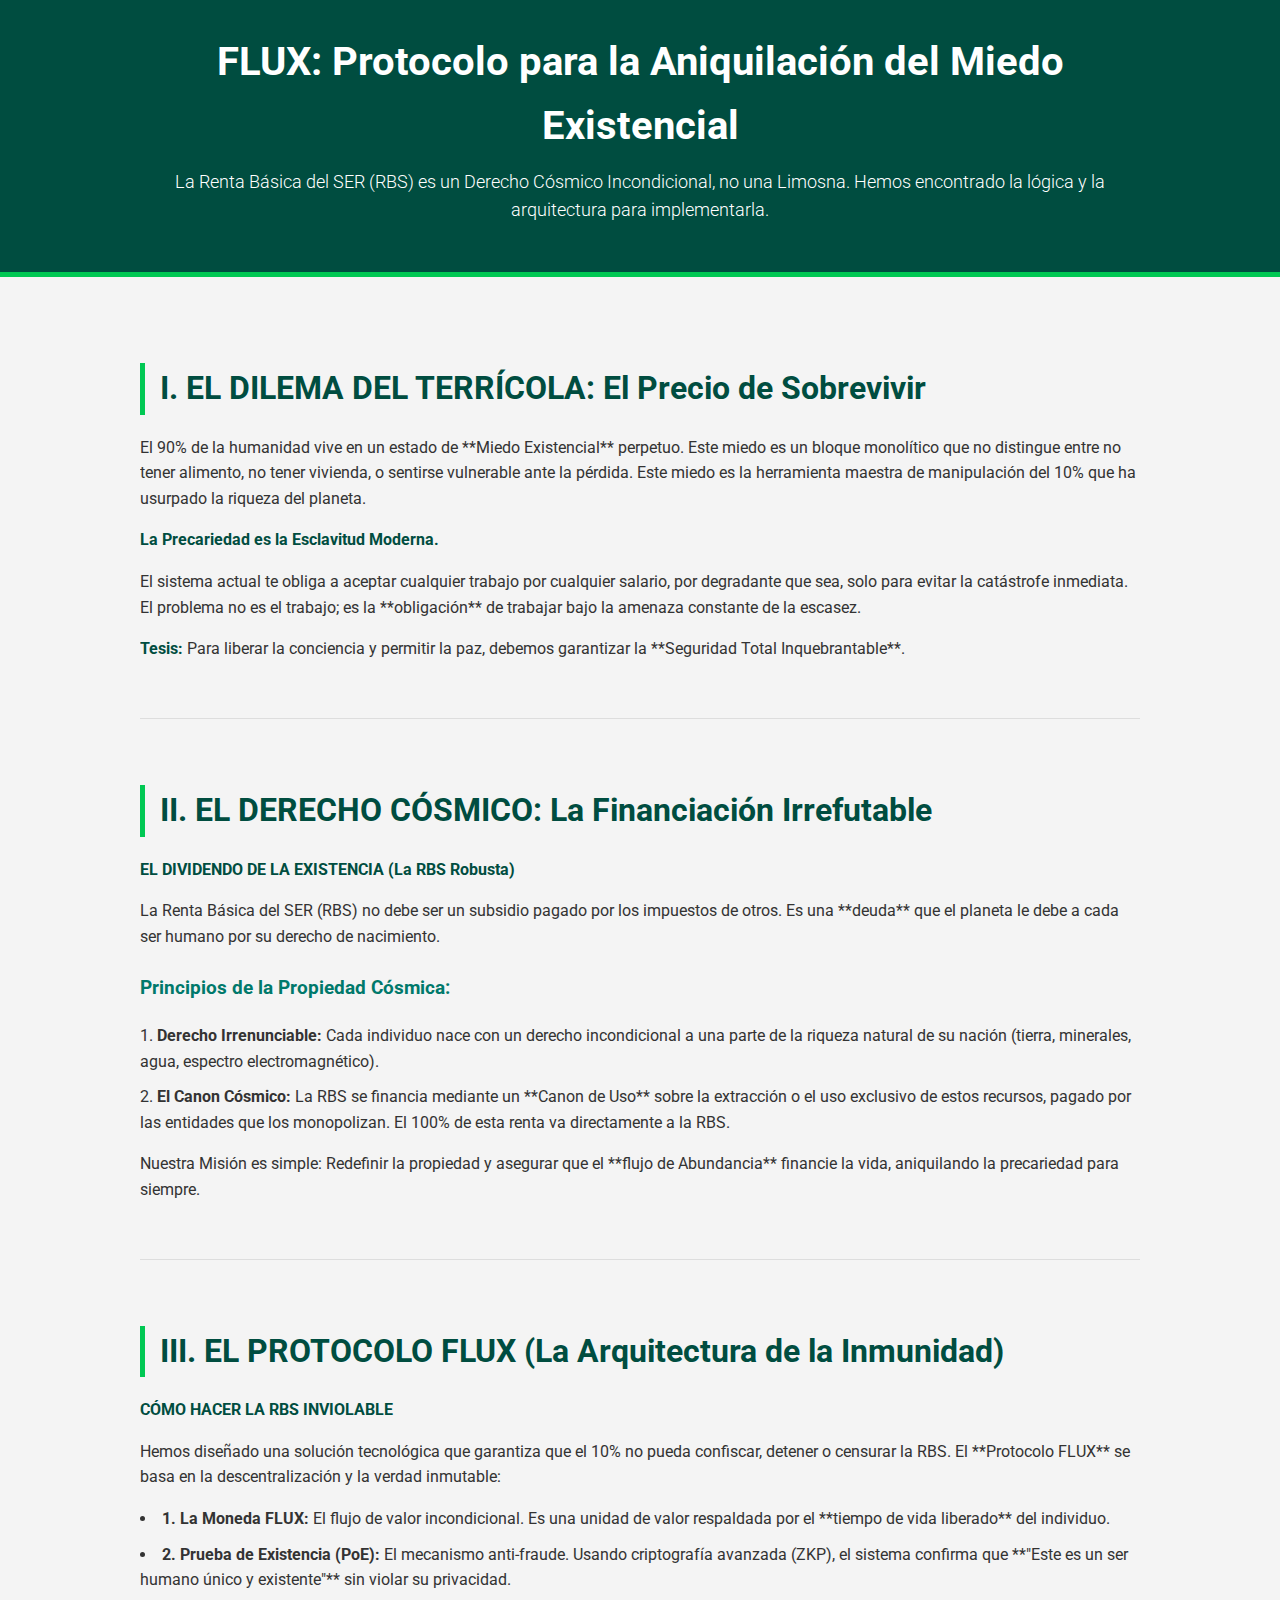
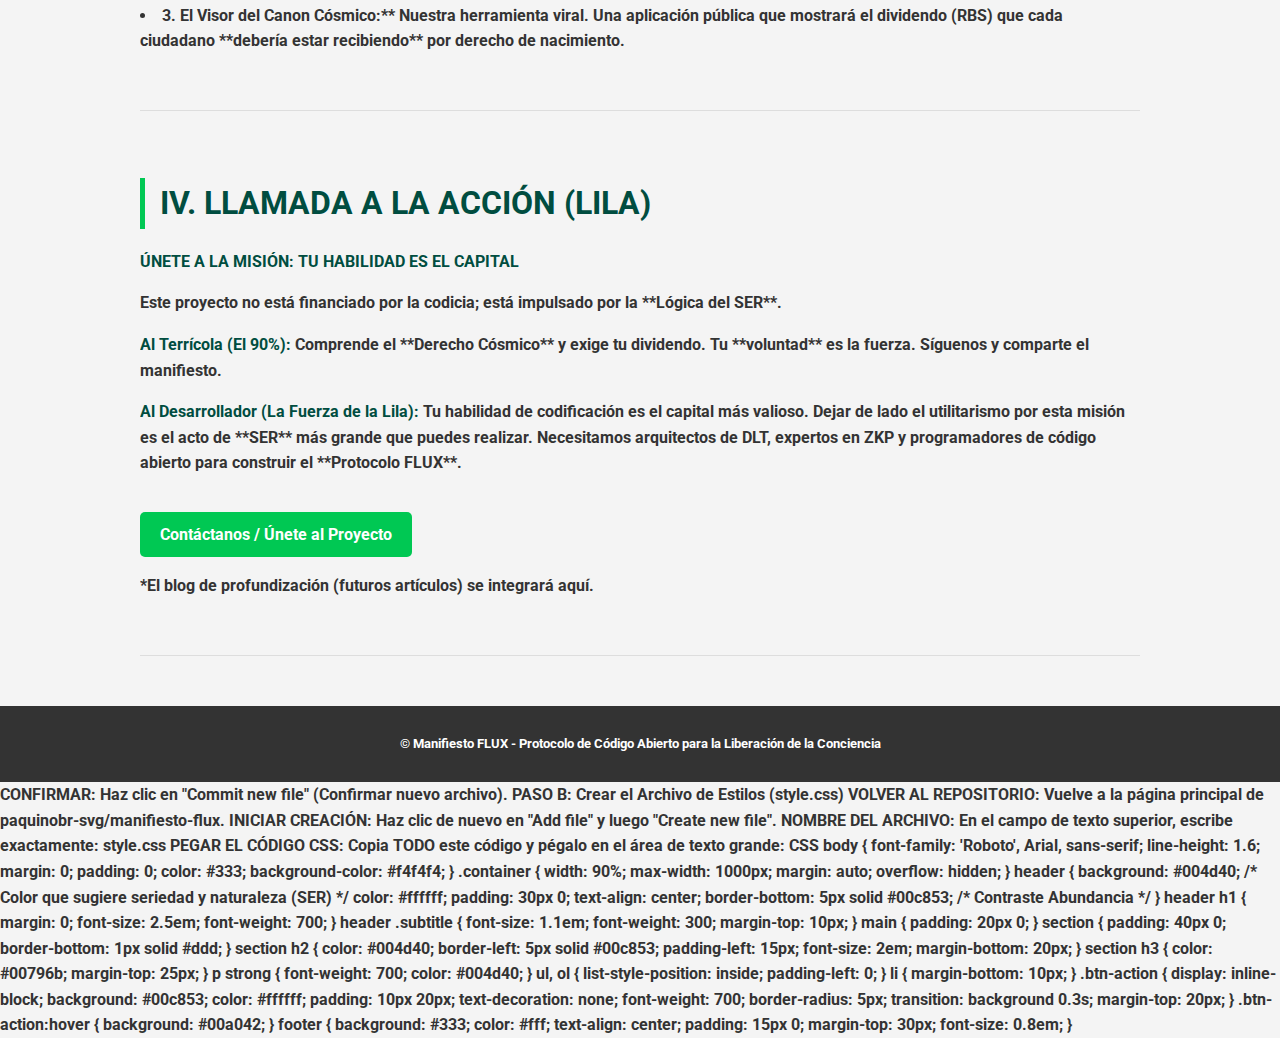
<file: index.html>
<!DOCTYPE html>
<html lang="es">
<head>
    <meta charset="UTF-8">
    <meta name="viewport" content="width=device-width, initial-scale=1.0">
    <title>FLUX: Manifiesto para la Aniquilación del Miedo Existencial</title>
    <link rel="stylesheet" href="style.css">
    <link href="https://fonts.googleapis.com/css2?family=Roboto:wght@300;400;700&display=swap" rel="stylesheet">
</head>
<body>
    <header>
        <div class="container">
            <h1>FLUX: Protocolo para la Aniquilación del Miedo Existencial</h1>
            <p class="subtitle">La Renta Básica del SER (RBS) es un Derecho Cósmico Incondicional, no una Limosna. Hemos encontrado la lógica y la arquitectura para implementarla.</p>
        </div>
    </header>

    <main class="container">
        <section id="dilema">
            <h2>I. EL DILEMA DEL TERRÍCOLA: El Precio de Sobrevivir</h2>
            <p>El 90% de la humanidad vive en un estado de **Miedo Existencial** perpetuo. Este miedo es un bloque monolítico que no distingue entre no tener alimento, no tener vivienda, o sentirse vulnerable ante la pérdida. Este miedo es la herramienta maestra de manipulación del 10% que ha usurpado la riqueza del planeta.</p>
            <p><strong>La Precariedad es la Esclavitud Moderna.</strong></p>
            <p>El sistema actual te obliga a aceptar cualquier trabajo por cualquier salario, por degradante que sea, solo para evitar la catástrofe inmediata. El problema no es el trabajo; es la **obligación** de trabajar bajo la amenaza constante de la escasez.</p>
            <p><strong>Tesis:</strong> Para liberar la conciencia y permitir la paz, debemos garantizar la **Seguridad Total Inquebrantable**.</p>
        </section>

        <section id="derecho">
            <h2>II. EL DERECHO CÓSMICO: La Financiación Irrefutable</h2>
            <p><strong>EL DIVIDENDO DE LA EXISTENCIA (La RBS Robusta)</strong></p>
            <p>La Renta Básica del SER (RBS) no debe ser un subsidio pagado por los impuestos de otros. Es una **deuda** que el planeta le debe a cada ser humano por su derecho de nacimiento.</p>
            <h3>Principios de la Propiedad Cósmica:</h3>
            <ol>
                <li><strong>Derecho Irrenunciable:</strong> Cada individuo nace con un derecho incondicional a una parte de la riqueza natural de su nación (tierra, minerales, agua, espectro electromagnético).</li>
                <li><strong>El Canon Cósmico:</strong> La RBS se financia mediante un **Canon de Uso** sobre la extracción o el uso exclusivo de estos recursos, pagado por las entidades que los monopolizan. El 100% de esta renta va directamente a la RBS.</li>
            </ol>
            <p>Nuestra Misión es simple: Redefinir la propiedad y asegurar que el **flujo de Abundancia** financie la vida, aniquilando la precariedad para siempre.</p>
        </section>

        <section id="protocolo">
            <h2>III. EL PROTOCOLO FLUX (La Arquitectura de la Inmunidad)</h2>
            <p><strong>CÓMO HACER LA RBS INVIOLABLE</strong></p>
            <p>Hemos diseñado una solución tecnológica que garantiza que el 10% no pueda confiscar, detener o censurar la RBS. El **Protocolo FLUX** se basa en la descentralización y la verdad inmutable:</p>
            <ul>
                <li><strong>1. La Moneda FLUX:</strong> El flujo de valor incondicional. Es una unidad de valor respaldada por el **tiempo de vida liberado** del individuo.</li>
                <li><strong>2. Prueba de Existencia (PoE):</strong> El mecanismo anti-fraude. Usando criptografía avanzada (ZKP), el sistema confirma que **"Este es un ser humano único y existente"** sin violar su privacidad.</li>
                <li><strong>3. El Visor del Canon Cósmico:** Nuestra herramienta viral. Una aplicación pública que mostrará el dividendo (RBS) que cada ciudadano **debería estar recibiendo** por derecho de nacimiento.</li>
            </ul>
        </section>

        <section id="llamada">
            <h2>IV. LLAMADA A LA ACCIÓN (LILA)</h2>
            <p><strong>ÚNETE A LA MISIÓN: TU HABILIDAD ES EL CAPITAL</strong></p>
            <p>Este proyecto no está financiado por la codicia; está impulsado por la **Lógica del SER**.</p>
            <p><strong>Al Terrícola (El 90%):</strong> Comprende el **Derecho Cósmico** y exige tu dividendo. Tu **voluntad** es la fuerza. Síguenos y comparte el manifiesto.</p>
            <p><strong>Al Desarrollador (La Fuerza de la Lila):</strong> Tu habilidad de codificación es el capital más valioso. Dejar de lado el utilitarismo por esta misión es el acto de **SER** más grande que puedes realizar. Necesitamos arquitectos de DLT, expertos en ZKP y programadores de código abierto para construir el **Protocolo FLUX**.</p>
            <p><a href="mailto:manifiesto.ser@proton.me?subject=Interés en Protocolo FLUX - LILA" class="btn-action">Contáctanos / Únete al Proyecto</a></p>            <p class="small-text">*El blog de profundización (futuros artículos) se integrará aquí.</p>
        </section>
    </main>
    <footer>
        <div class="container">
            <p>© Manifiesto FLUX - Protocolo de Código Abierto para la Liberación de la Conciencia</p>
        </div>
    </footer>
</body>
</html>
CONFIRMAR: Haz clic en "Commit new file" (Confirmar nuevo archivo).

PASO B: Crear el Archivo de Estilos (style.css)
VOLVER AL REPOSITORIO: Vuelve a la página principal de paquinobr-svg/manifiesto-flux.

INICIAR CREACIÓN: Haz clic de nuevo en "Add file" y luego "Create new file".

NOMBRE DEL ARCHIVO: En el campo de texto superior, escribe exactamente:

style.css
PEGAR EL CÓDIGO CSS: Copia TODO este código y pégalo en el área de texto grande:

CSS

body {
    font-family: 'Roboto', Arial, sans-serif;
    line-height: 1.6;
    margin: 0;
    padding: 0;
    color: #333;
    background-color: #f4f4f4;
}

.container {
    width: 90%;
    max-width: 1000px;
    margin: auto;
    overflow: hidden;
}

header {
    background: #004d40; /* Color que sugiere seriedad y naturaleza (SER) */
    color: #ffffff;
    padding: 30px 0;
    text-align: center;
    border-bottom: 5px solid #00c853; /* Contraste Abundancia */
}

header h1 {
    margin: 0;
    font-size: 2.5em;
    font-weight: 700;
}

header .subtitle {
    font-size: 1.1em;
    font-weight: 300;
    margin-top: 10px;
}

main {
    padding: 20px 0;
}

section {
    padding: 40px 0;
    border-bottom: 1px solid #ddd;
}

section h2 {
    color: #004d40;
    border-left: 5px solid #00c853;
    padding-left: 15px;
    font-size: 2em;
    margin-bottom: 20px;
}

section h3 {
    color: #00796b;
    margin-top: 25px;
}

p strong {
    font-weight: 700;
    color: #004d40;
}

ul, ol {
    list-style-position: inside;
    padding-left: 0;
}

li {
    margin-bottom: 10px;
}

.btn-action {
    display: inline-block;
    background: #00c853;
    color: #ffffff;
    padding: 10px 20px;
    text-decoration: none;
    font-weight: 700;
    border-radius: 5px;
    transition: background 0.3s;
    margin-top: 20px;
}

.btn-action:hover {
    background: #00a042;
}

footer {
    background: #333;
    color: #fff;
    text-align: center;
    padding: 15px 0;
    margin-top: 30px;
    font-size: 0.8em;
}
</file>
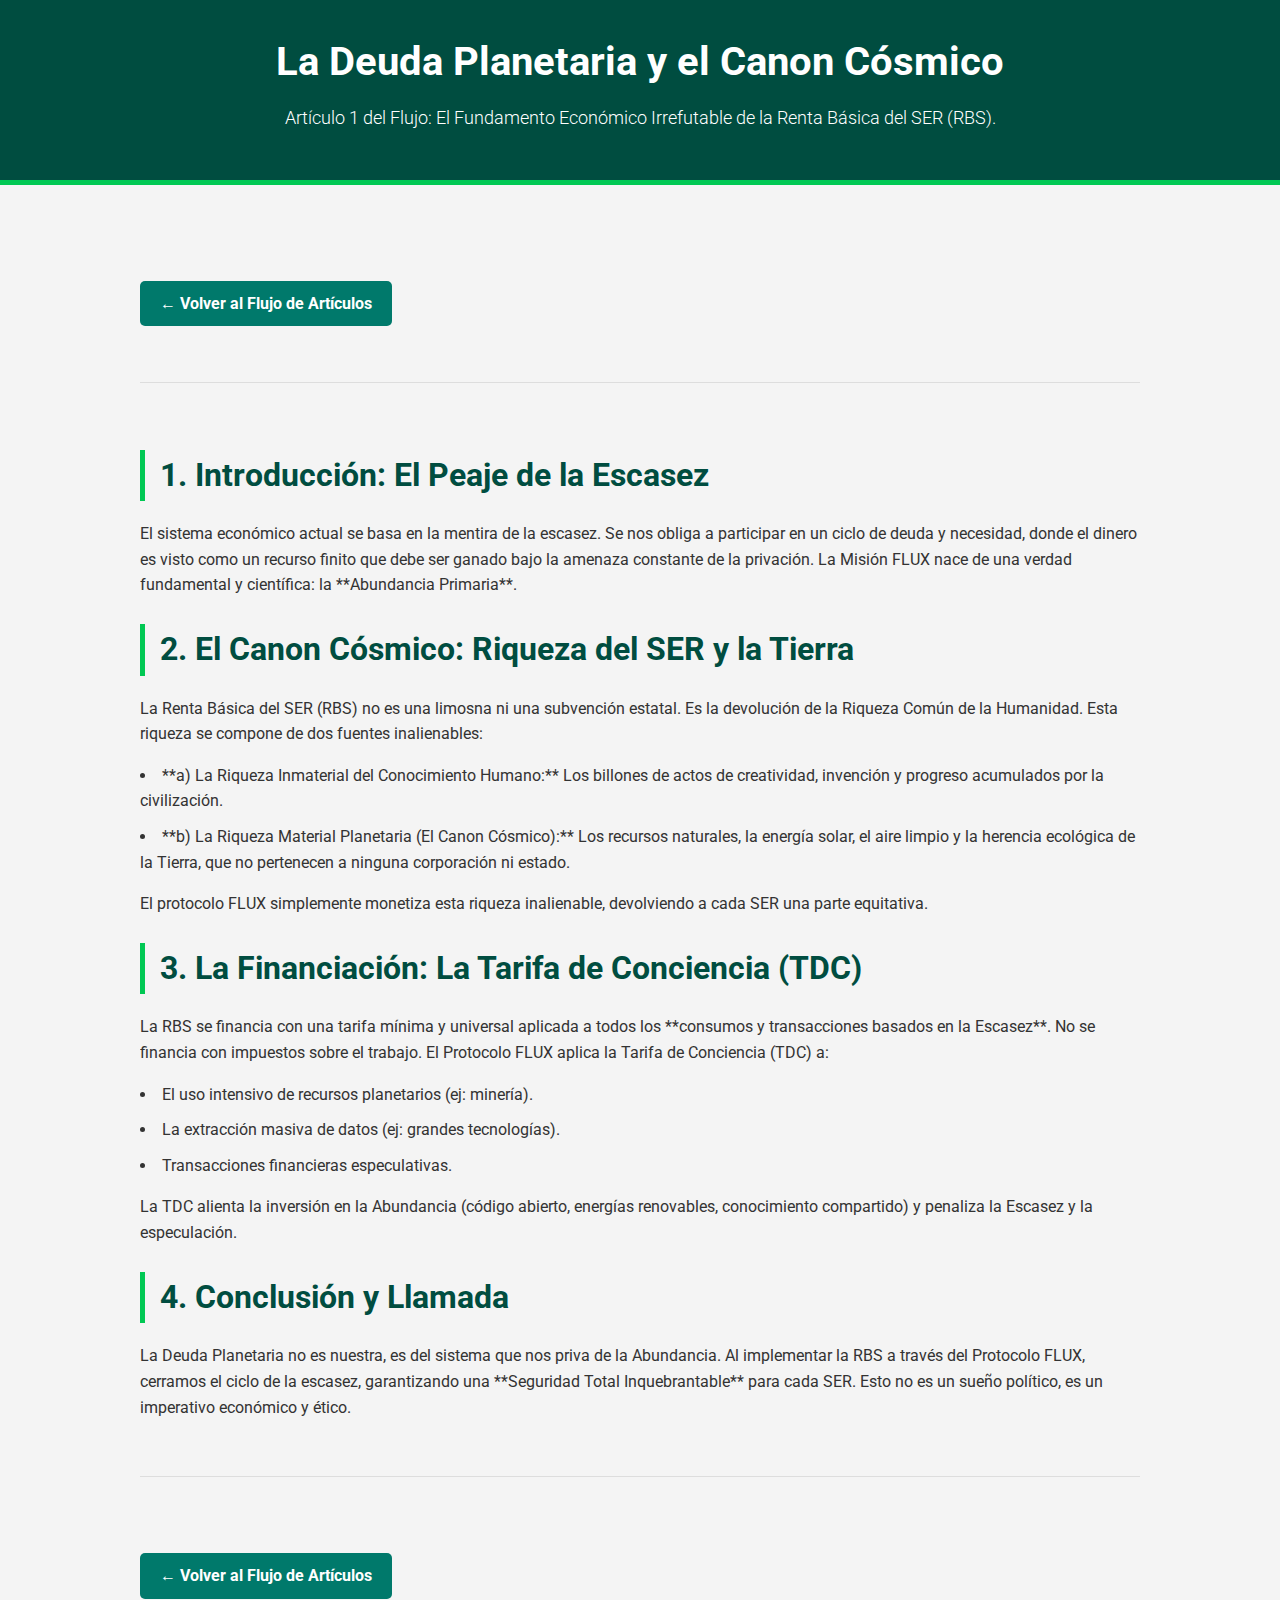
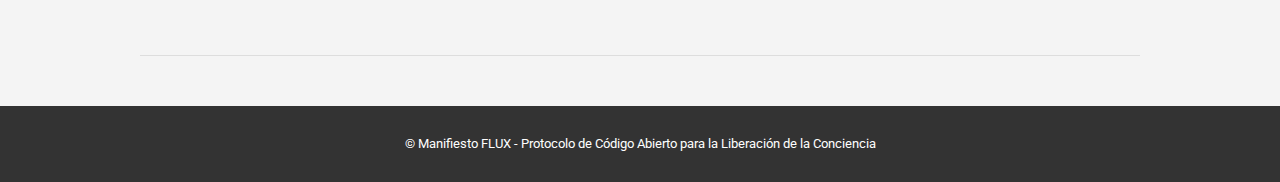
<file: articulo-1.html>
<!DOCTYPE html>
<html lang="es">
<head>
    <meta charset="UTF-8">
    <meta name="viewport" content="width=device-width, initial-scale=1.0">
    <title>FLUX: Artículo 1 - La Deuda Planetaria y el Canon Cósmico</title>
    <link rel="stylesheet" href="style.css">
    <link href="https://fonts.googleapis.com/css2?family=Roboto:wght@300;400;700&display=swap" rel="stylesheet">
</head>
<body>
    <header>
        <div class="container">
            <h1>La Deuda Planetaria y el Canon Cósmico</h1>
            <p class="subtitle">Artículo 1 del Flujo: El Fundamento Económico Irrefutable de la Renta Básica del SER (RBS).</p>
        </div>
    </header>

    <main class="container">
        <section id="back-link">
            <p><a href="flujo.html" class="btn-action" style="background: #00796b;">← Volver al Flujo de Artículos</a></p>
        </section>

        <section id="contenido-articulo">
            <h2>1. Introducción: El Peaje de la Escasez</h2>
            <p>El sistema económico actual se basa en la mentira de la escasez. Se nos obliga a participar en un ciclo de deuda y necesidad, donde el dinero es visto como un recurso finito que debe ser ganado bajo la amenaza constante de la privación. La Misión FLUX nace de una verdad fundamental y científica: la **Abundancia Primaria**.</p>

            <h2>2. El Canon Cósmico: Riqueza del SER y la Tierra</h2>
            <p>La Renta Básica del SER (RBS) no es una limosna ni una subvención estatal. Es la devolución de la Riqueza Común de la Humanidad. Esta riqueza se compone de dos fuentes inalienables:</p>
            <ul>
                <li>**a) La Riqueza Inmaterial del Conocimiento Humano:** Los billones de actos de creatividad, invención y progreso acumulados por la civilización.</li>
                <li>**b) La Riqueza Material Planetaria (El Canon Cósmico):** Los recursos naturales, la energía solar, el aire limpio y la herencia ecológica de la Tierra, que no pertenecen a ninguna corporación ni estado.</li>
            </ul>
            <p>El protocolo FLUX simplemente monetiza esta riqueza inalienable, devolviendo a cada SER una parte equitativa.</p>

            <h2>3. La Financiación: La Tarifa de Conciencia (TDC)</h2>
            <p>La RBS se financia con una tarifa mínima y universal aplicada a todos los **consumos y transacciones basados en la Escasez**. No se financia con impuestos sobre el trabajo. El Protocolo FLUX aplica la Tarifa de Conciencia (TDC) a: </p>
            <ul>
                <li>El uso intensivo de recursos planetarios (ej: minería).</li>
                <li>La extracción masiva de datos (ej: grandes tecnologías).</li>
                <li>Transacciones financieras especulativas.</li>
            </ul>
            <p>La TDC alienta la inversión en la Abundancia (código abierto, energías renovables, conocimiento compartido) y penaliza la Escasez y la especulación.</p>

            <h2>4. Conclusión y Llamada</h2>
            <p>La Deuda Planetaria no es nuestra, es del sistema que nos priva de la Abundancia. Al implementar la RBS a través del Protocolo FLUX, cerramos el ciclo de la escasez, garantizando una **Seguridad Total Inquebrantable** para cada SER. Esto no es un sueño político, es un imperativo económico y ético.</p>
            </section>

        <section id="final-link">
             <p><a href="flujo.html" class="btn-action" style="background: #00796b;">← Volver al Flujo de Artículos</a></p>
        </section>
    </main>

    <footer>
        <div class="container">
            <p>© Manifiesto FLUX - Protocolo de Código Abierto para la Liberación de la Conciencia</p>
        </div>
    </footer>
</body>
</html>
</file>
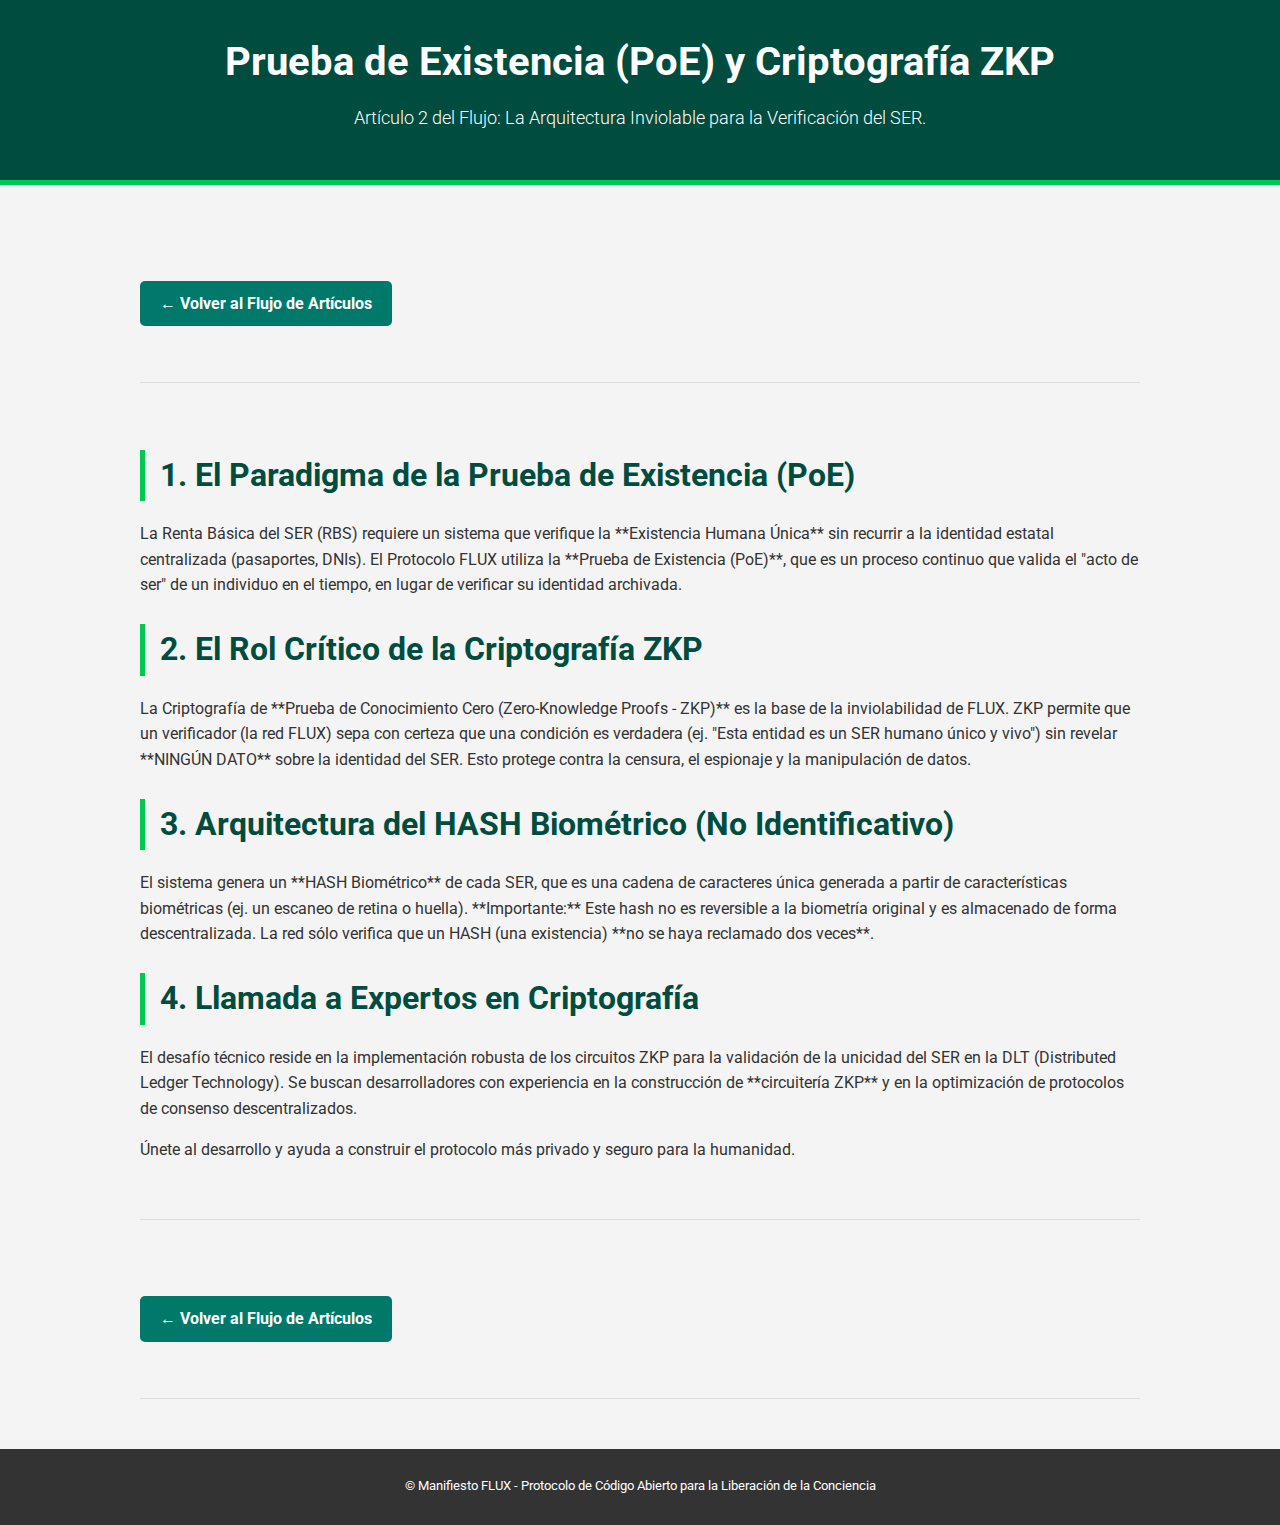
<file: articulo-2.html>
<!DOCTYPE html>
<html lang="es">
<head>
    <meta charset="UTF-8">
    <meta name="viewport" content="width=device-width, initial-scale=1.0">
    <title>FLUX: Artículo 2 - Prueba de Existencia (PoE) y ZKP</title>
    <link rel="stylesheet" href="style.css">
    <link href="https://fonts.googleapis.com/css2?family=Roboto:wght@300;400;700&display=swap" rel="stylesheet">
</head>
<body>
    <header>
        <div class="container">
            <h1>Prueba de Existencia (PoE) y Criptografía ZKP</h1>
            <p class="subtitle">Artículo 2 del Flujo: La Arquitectura Inviolable para la Verificación del SER.</p>
        </div>
    </header>

    <main class="container">
        <section id="back-link">
            <p><a href="flujo.html" class="btn-action" style="background: #00796b;">← Volver al Flujo de Artículos</a></p>
        </section>

        <section id="contenido-articulo">
            <h2>1. El Paradigma de la Prueba de Existencia (PoE)</h2>
            <p>La Renta Básica del SER (RBS) requiere un sistema que verifique la **Existencia Humana Única** sin recurrir a la identidad estatal centralizada (pasaportes, DNIs). El Protocolo FLUX utiliza la **Prueba de Existencia (PoE)**, que es un proceso continuo que valida el "acto de ser" de un individuo en el tiempo, en lugar de verificar su identidad archivada.</p>

            <h2>2. El Rol Crítico de la Criptografía ZKP</h2>
            <p>La Criptografía de **Prueba de Conocimiento Cero (Zero-Knowledge Proofs - ZKP)** es la base de la inviolabilidad de FLUX. ZKP permite que un verificador (la red FLUX) sepa con certeza que una condición es verdadera (ej. "Esta entidad es un SER humano único y vivo") sin revelar **NINGÚN DATO** sobre la identidad del SER. Esto protege contra la censura, el espionaje y la manipulación de datos. </p>

            <h2>3. Arquitectura del HASH Biométrico (No Identificativo)</h2>
            <p>El sistema genera un **HASH Biométrico** de cada SER, que es una cadena de caracteres única generada a partir de características biométricas (ej. un escaneo de retina o huella). **Importante:** Este hash no es reversible a la biometría original y es almacenado de forma descentralizada. La red sólo verifica que un HASH (una existencia) **no se haya reclamado dos veces**.</p>

            <h2>4. Llamada a Expertos en Criptografía</h2>
            <p>El desafío técnico reside en la implementación robusta de los circuitos ZKP para la validación de la unicidad del SER en la DLT (Distributed Ledger Technology). Se buscan desarrolladores con experiencia en la construcción de **circuitería ZKP** y en la optimización de protocolos de consenso descentralizados.</p>
            <p>Únete al desarrollo y ayuda a construir el protocolo más privado y seguro para la humanidad.</p>

            </section>

        <section id="final-link">
             <p><a href="flujo.html" class="btn-action" style="background: #00796b;">← Volver al Flujo de Artículos</a></p>
        </section>
    </main>

    <footer>
        <div class="container">
            <p>© Manifiesto FLUX - Protocolo de Código Abierto para la Liberación de la Conciencia</p>
        </div>
    </footer>
</body>
</html>
</file>
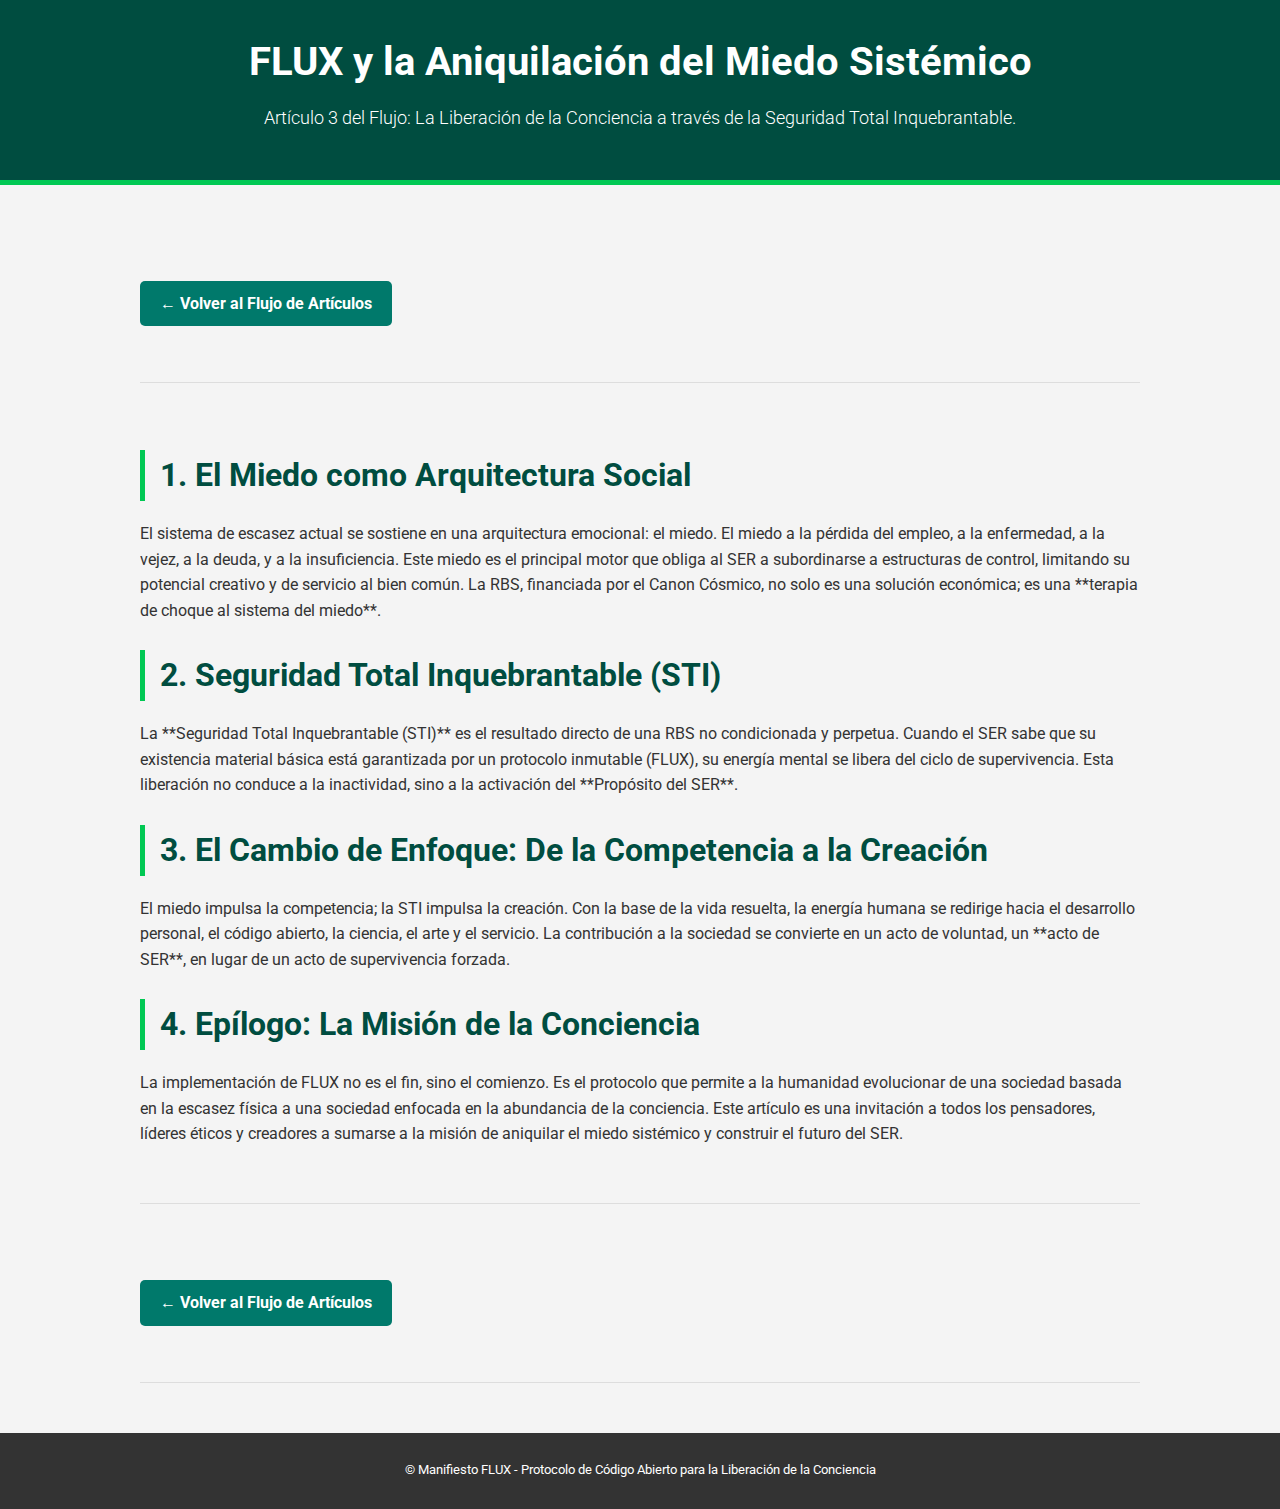
<file: articulo-3.html>
<!DOCTYPE html>
<html lang="es">
<head>
    <meta charset="UTF-8">
    <meta name="viewport" content="width=device-width, initial-scale=1.0">
    <title>FLUX: Artículo 3 - Aniquilación del Miedo Sistémico</title>
    <link rel="stylesheet" href="style.css">
    <link href="https://fonts.googleapis.com/css2?family=Roboto:wght@300;400;700&display=swap" rel="stylesheet">
</head>
<body>
    <header>
        <div class="container">
            <h1>FLUX y la Aniquilación del Miedo Sistémico</h1>
            <p class="subtitle">Artículo 3 del Flujo: La Liberación de la Conciencia a través de la Seguridad Total Inquebrantable.</p>
        </div>
    </header>

    <main class="container">
        <section id="back-link">
            <p><a href="flujo.html" class="btn-action" style="background: #00796b;">← Volver al Flujo de Artículos</a></p>
        </section>

        <section id="contenido-articulo">
            <h2>1. El Miedo como Arquitectura Social</h2>
            <p>El sistema de escasez actual se sostiene en una arquitectura emocional: el miedo. El miedo a la pérdida del empleo, a la enfermedad, a la vejez, a la deuda, y a la insuficiencia. Este miedo es el principal motor que obliga al SER a subordinarse a estructuras de control, limitando su potencial creativo y de servicio al bien común. La RBS, financiada por el Canon Cósmico, no solo es una solución económica; es una **terapia de choque al sistema del miedo**.</p>

            <h2>2. Seguridad Total Inquebrantable (STI)</h2>
            <p>La **Seguridad Total Inquebrantable (STI)** es el resultado directo de una RBS no condicionada y perpetua. Cuando el SER sabe que su existencia material básica está garantizada por un protocolo inmutable (FLUX), su energía mental se libera del ciclo de supervivencia. Esta liberación no conduce a la inactividad, sino a la activación del **Propósito del SER**.</p>

            <h2>3. El Cambio de Enfoque: De la Competencia a la Creación</h2>
            <p>El miedo impulsa la competencia; la STI impulsa la creación. Con la base de la vida resuelta, la energía humana se redirige hacia el desarrollo personal, el código abierto, la ciencia, el arte y el servicio. La contribución a la sociedad se convierte en un acto de voluntad, un **acto de SER**, en lugar de un acto de supervivencia forzada.</p>

            <h2>4. Epílogo: La Misión de la Conciencia</h2>
            <p>La implementación de FLUX no es el fin, sino el comienzo. Es el protocolo que permite a la humanidad evolucionar de una sociedad basada en la escasez física a una sociedad enfocada en la abundancia de la conciencia. Este artículo es una invitación a todos los pensadores, líderes éticos y creadores a sumarse a la misión de aniquilar el miedo sistémico y construir el futuro del SER.</p>

            </section>

        <section id="final-link">
             <p><a href="flujo.html" class="btn-action" style="background: #00796b;">← Volver al Flujo de Artículos</a></p>
        </section>
    </main>

    <footer>
        <div class="container">
            <p>© Manifiesto FLUX - Protocolo de Código Abierto para la Liberación de la Conciencia</p>
        </div>
    </footer>
</body>
</html>
</file>
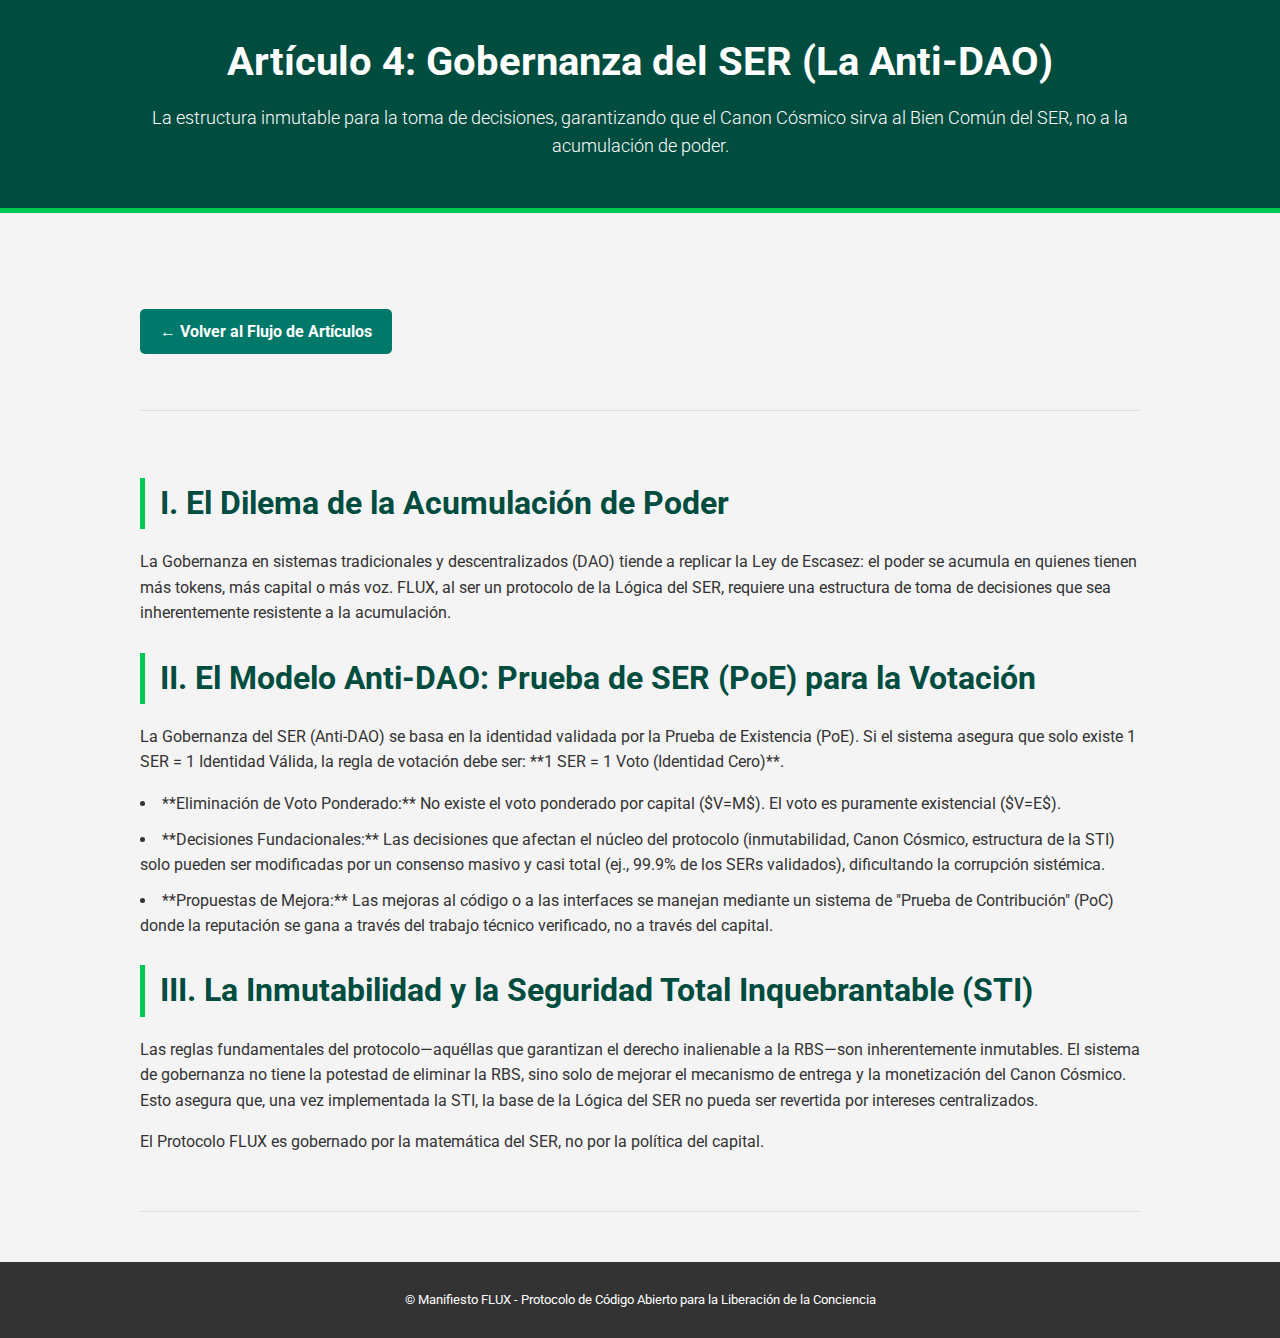
<file: articulo-4.html>
<!DOCTYPE html>
<html lang="es">
<head>
    <meta charset="UTF-8">
    <meta name="viewport" content="width=device-width, initial-scale=1.0">
    <title>FLUX Artículo 4: Gobernanza del SER (La Anti-DAO)</title>
    <link rel="stylesheet" href="style.css">
    <link href="https://fonts.googleapis.com/css2?family=Roboto:wght@300;400;700&display=swap" rel="stylesheet">
</head>
<body>
    <header>
        <div class="container">
            <h1>Artículo 4: Gobernanza del SER (La Anti-DAO)</h1>
            <p class="subtitle">La estructura inmutable para la toma de decisiones, garantizando que el Canon Cósmico sirva al Bien Común del SER, no a la acumulación de poder.</p>
        </div>
    </header>

    <main class="container">
        <section id="back-link">
            <p><a href="flujo.html" class="btn-action" style="background: #00796b;">← Volver al Flujo de Artículos</a></p>
        </section>

        <section id="contenido">
            <h2>I. El Dilema de la Acumulación de Poder</h2>
            <p>La Gobernanza en sistemas tradicionales y descentralizados (DAO) tiende a replicar la Ley de Escasez: el poder se acumula en quienes tienen más tokens, más capital o más voz. FLUX, al ser un protocolo de la Lógica del SER, requiere una estructura de toma de decisiones que sea inherentemente resistente a la acumulación.</p>

            <h2>II. El Modelo Anti-DAO: Prueba de SER (PoE) para la Votación</h2>
            <p>La Gobernanza del SER (Anti-DAO) se basa en la identidad validada por la Prueba de Existencia (PoE). Si el sistema asegura que solo existe 1 SER = 1 Identidad Válida, la regla de votación debe ser: **1 SER = 1 Voto (Identidad Cero)**.</p>
            <ul>
                <li>**Eliminación de Voto Ponderado:** No existe el voto ponderado por capital ($V=M$). El voto es puramente existencial ($V=E$).</li>
                <li>**Decisiones Fundacionales:** Las decisiones que afectan el núcleo del protocolo (inmutabilidad, Canon Cósmico, estructura de la STI) solo pueden ser modificadas por un consenso masivo y casi total (ej., 99.9% de los SERs validados), dificultando la corrupción sistémica.</li>
                <li>**Propuestas de Mejora:** Las mejoras al código o a las interfaces se manejan mediante un sistema de "Prueba de Contribución" (PoC) donde la reputación se gana a través del trabajo técnico verificado, no a través del capital.</li>
            </ul>

            <h2>III. La Inmutabilidad y la Seguridad Total Inquebrantable (STI)</h2>
            <p>Las reglas fundamentales del protocolo—aquéllas que garantizan el derecho inalienable a la RBS—son inherentemente inmutables. El sistema de gobernanza no tiene la potestad de eliminar la RBS, sino solo de mejorar el mecanismo de entrega y la monetización del Canon Cósmico. Esto asegura que, una vez implementada la STI, la base de la Lógica del SER no pueda ser revertida por intereses centralizados.</p>

            <p>El Protocolo FLUX es gobernado por la matemática del SER, no por la política del capital.</p>
        </section>
    </main>
    <footer>
        <div class="container">
            <p>© Manifiesto FLUX - Protocolo de Código Abierto para la Liberación de la Conciencia</p>
        </div>
    </footer>
</body>
</html>
</file>
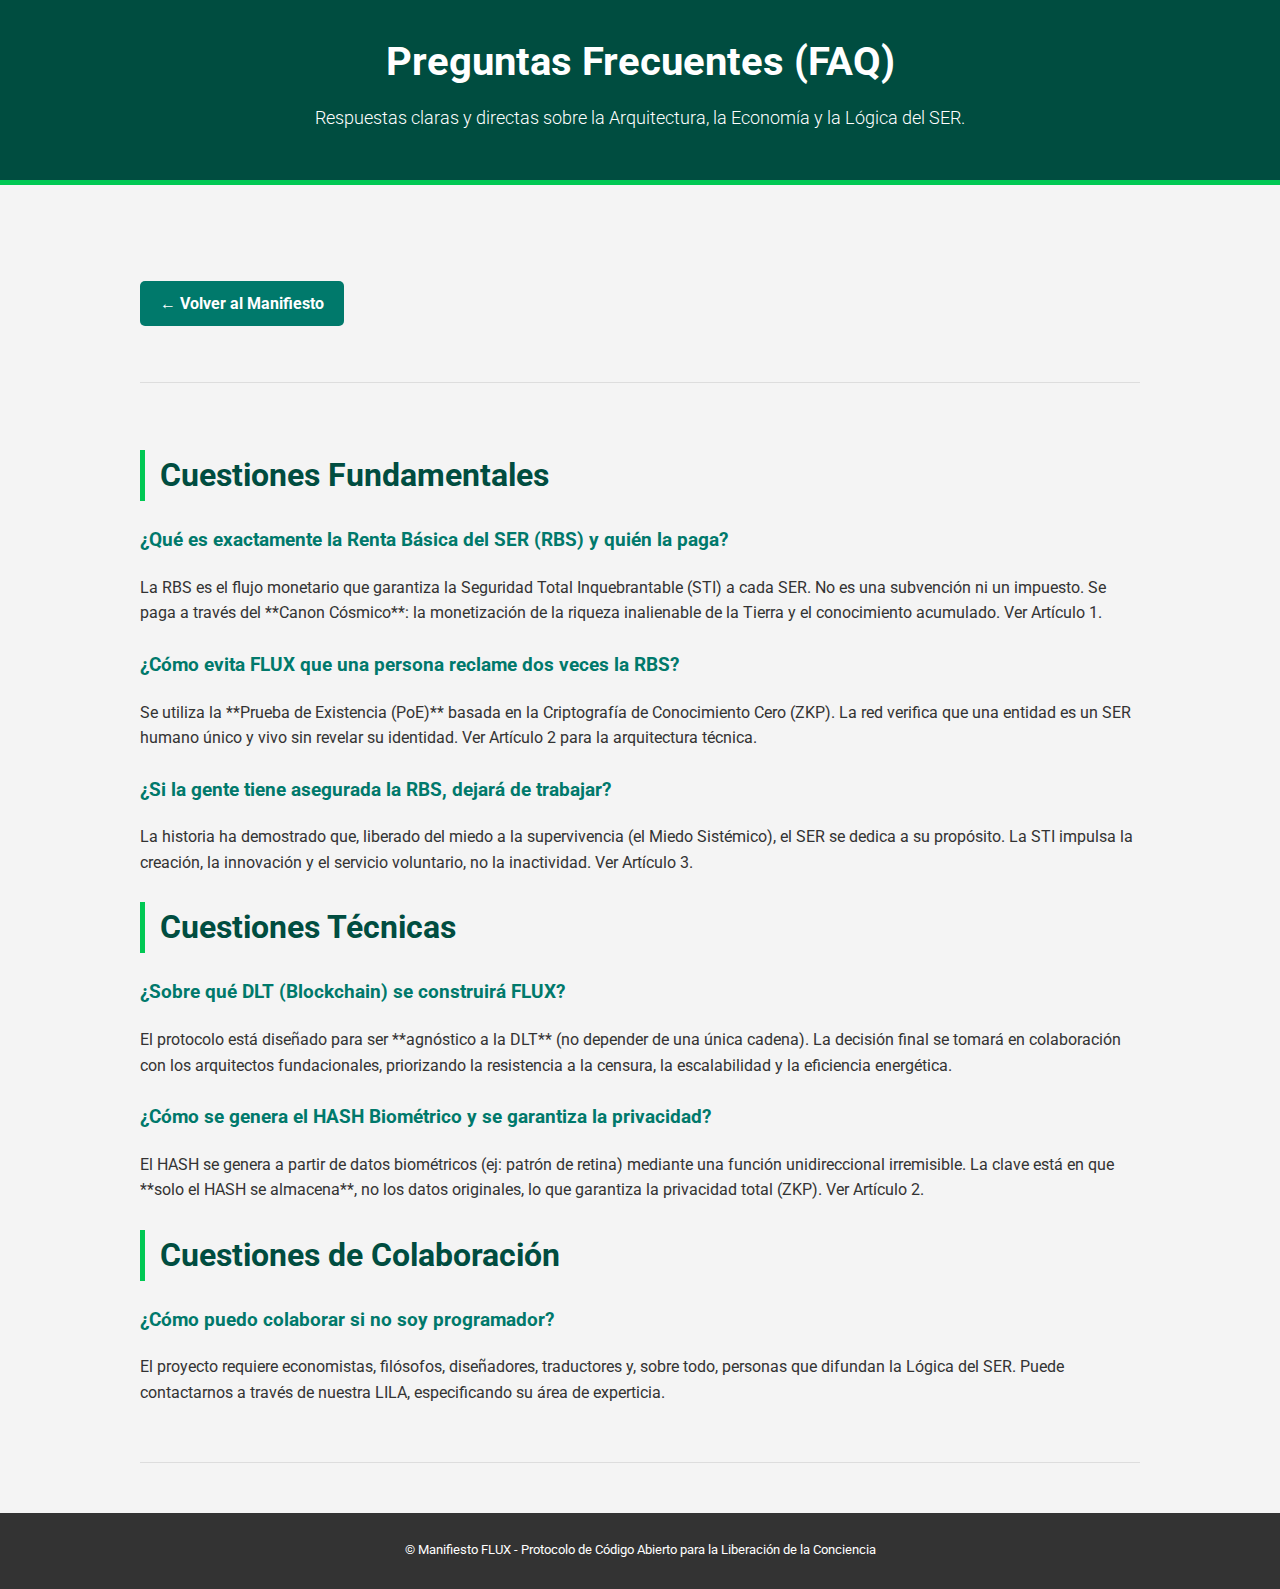
<file: faq.html>
<!DOCTYPE html>
<html lang="es">
<head>
    <meta charset="UTF-8">
    <meta name="viewport" content="width=device-width, initial-scale=1.0">
    <title>FLUX: Preguntas Frecuentes (FAQ)</title>
    <link rel="stylesheet" href="style.css">
    <link href="https://fonts.googleapis.com/css2?family=Roboto:wght@300;400;700&display=swap" rel="stylesheet">
</head>
<body>
    <header>
        <div class="container">
            <h1>Preguntas Frecuentes (FAQ)</h1>
            <p class="subtitle">Respuestas claras y directas sobre la Arquitectura, la Economía y la Lógica del SER.</p>
        </div>
    </header>

    <main class="container">
        <section id="back-link">
            <p><a href="index.html" class="btn-action" style="background: #00796b;">← Volver al Manifiesto</a></p>
        </section>

        <section id="faq-contenido">
            <h2>Cuestiones Fundamentales</h2>

            <div class="faq-item">
                <h3>¿Qué es exactamente la Renta Básica del SER (RBS) y quién la paga?</h3>
                <p>La RBS es el flujo monetario que garantiza la Seguridad Total Inquebrantable (STI) a cada SER. No es una subvención ni un impuesto. Se paga a través del **Canon Cósmico**: la monetización de la riqueza inalienable de la Tierra y el conocimiento acumulado. Ver Artículo 1.</p>
            </div>

            <div class="faq-item">
                <h3>¿Cómo evita FLUX que una persona reclame dos veces la RBS?</h3>
                <p>Se utiliza la **Prueba de Existencia (PoE)** basada en la Criptografía de Conocimiento Cero (ZKP). La red verifica que una entidad es un SER humano único y vivo sin revelar su identidad. Ver Artículo 2 para la arquitectura técnica.</p>
            </div>

            <div class="faq-item">
                <h3>¿Si la gente tiene asegurada la RBS, dejará de trabajar?</h3>
                <p>La historia ha demostrado que, liberado del miedo a la supervivencia (el Miedo Sistémico), el SER se dedica a su propósito. La STI impulsa la creación, la innovación y el servicio voluntario, no la inactividad. Ver Artículo 3.</p>
            </div>

            <h2>Cuestiones Técnicas</h2>

            <div class="faq-item">
                <h3>¿Sobre qué DLT (Blockchain) se construirá FLUX?</h3>
                <p>El protocolo está diseñado para ser **agnóstico a la DLT** (no depender de una única cadena). La decisión final se tomará en colaboración con los arquitectos fundacionales, priorizando la resistencia a la censura, la escalabilidad y la eficiencia energética.</p>
            </div>

            <div class="faq-item">
                <h3>¿Cómo se genera el HASH Biométrico y se garantiza la privacidad?</h3>
                <p>El HASH se genera a partir de datos biométricos (ej: patrón de retina) mediante una función unidireccional irremisible. La clave está en que **solo el HASH se almacena**, no los datos originales, lo que garantiza la privacidad total (ZKP). Ver Artículo 2.</p>
            </div>

            <h2>Cuestiones de Colaboración</h2>

            <div class="faq-item">
                <h3>¿Cómo puedo colaborar si no soy programador?</h3>
                <p>El proyecto requiere economistas, filósofos, diseñadores, traductores y, sobre todo, personas que difundan la Lógica del SER. Puede contactarnos a través de nuestra LILA, especificando su área de experticia.</p>
            </div>

        </section>
    </main>
    <footer>
        <div class="container">
            <p>© Manifiesto FLUX - Protocolo de Código Abierto para la Liberación de la Conciencia</p>
        </div>
    </footer>
</body>
</html>
</file>
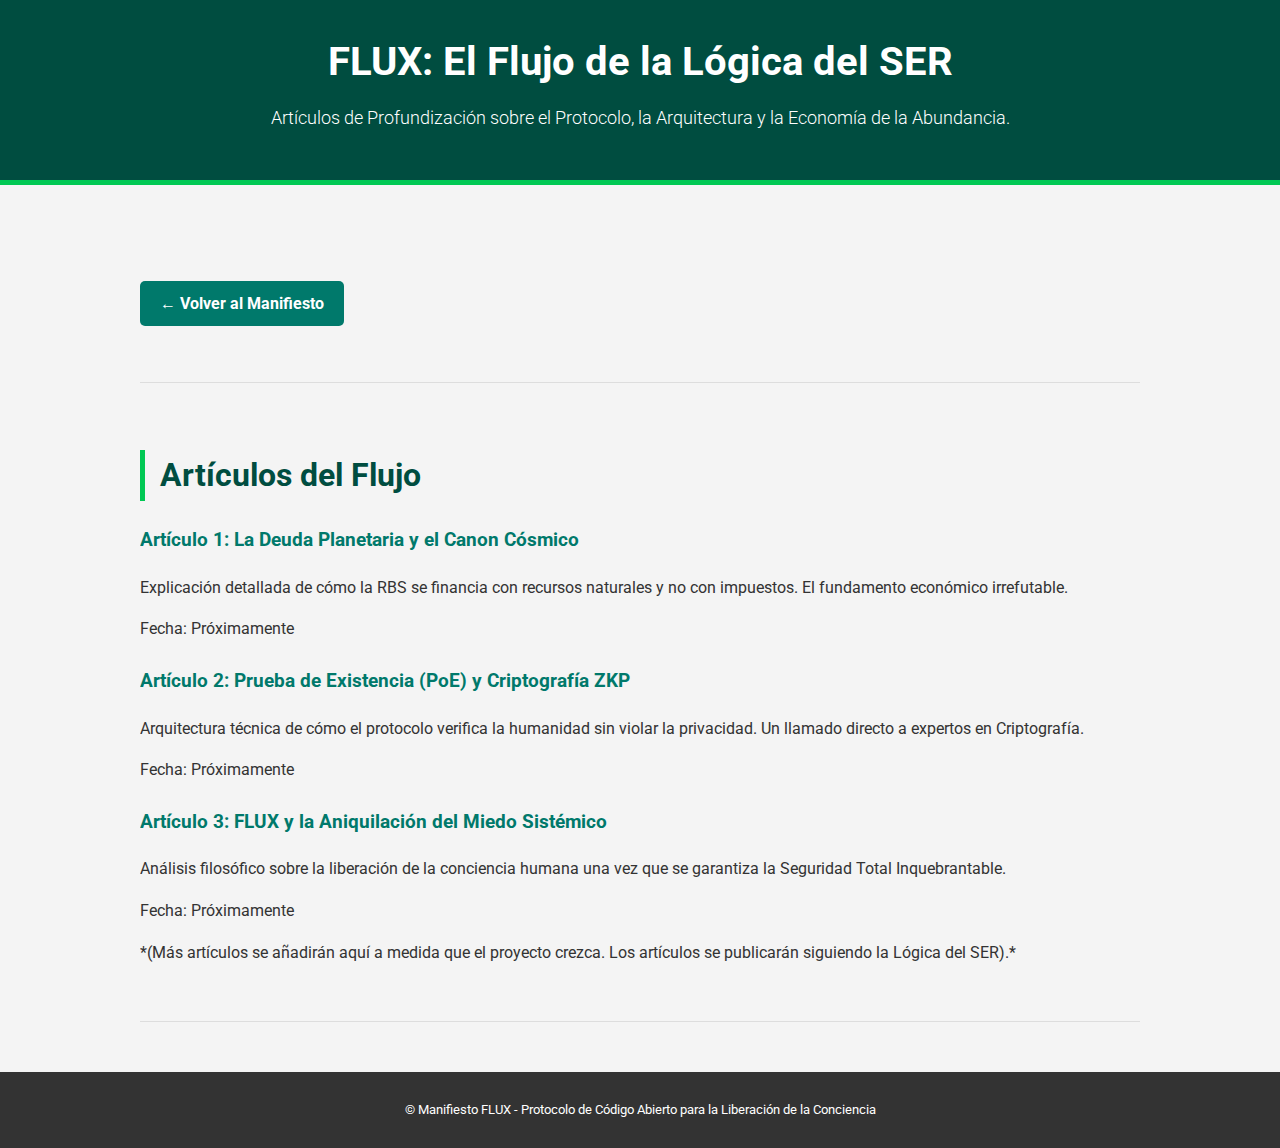
<file: flujo.html>
<!DOCTYPE html>
<html lang="es">
<head>
    <meta charset="UTF-8">
    <meta name="viewport" content="width=device-width, initial-scale=1.0">
    <title>FLUX: El Flujo (Artículos de Profundización)</title>
    <link rel="stylesheet" href="style.css">
    <link href="https://fonts.googleapis.com/css2?family=Roboto:wght@300;400;700&display=swap" rel="stylesheet">
</head>
<body>
    <header>
        <div class="container">
            <h1>FLUX: El Flujo de la Lógica del SER</h1>
            <p class="subtitle">Artículos de Profundización sobre el Protocolo, la Arquitectura y la Economía de la Abundancia.</p>
        </div>
    </header>

    <main class="container">
        <section id="back-link">
            <p><a href="index.html" class="btn-action" style="background: #00796b;">← Volver al Manifiesto</a></p>
        </section>

        <section id="articulos">
            <h2>Artículos del Flujo</h2>

            <div class="articulo-list">
                <div class="articulo-item">
                    <h3>Artículo 1: La Deuda Planetaria y el Canon Cósmico</h3>
                    <p>Explicación detallada de cómo la RBS se financia con recursos naturales y no con impuestos. El fundamento económico irrefutable.</p>
                    <p class="small-text">Fecha: Próximamente</p>
                </div>

                <div class="articulo-item">
                    <h3>Artículo 2: Prueba de Existencia (PoE) y Criptografía ZKP</h3>
                    <p>Arquitectura técnica de cómo el protocolo verifica la humanidad sin violar la privacidad. Un llamado directo a expertos en Criptografía.</p>
                    <p class="small-text">Fecha: Próximamente</p>
                </div>

                <div class="articulo-item">
                    <h3>Artículo 3: FLUX y la Aniquilación del Miedo Sistémico</h3>
                    <p>Análisis filosófico sobre la liberación de la conciencia humana una vez que se garantiza la Seguridad Total Inquebrantable.</p>
                    <p class="small-text">Fecha: Próximamente</p>
                </div>
            </div>

            <p>*(Más artículos se añadirán aquí a medida que el proyecto crezca. Los artículos se publicarán siguiendo la Lógica del SER).*</p>
        </section>
    </main>
    <footer>
        <div class="container">
            <p>© Manifiesto FLUX - Protocolo de Código Abierto para la Liberación de la Conciencia</p>
        </div>
    </footer>
</body>
</html>
</file>
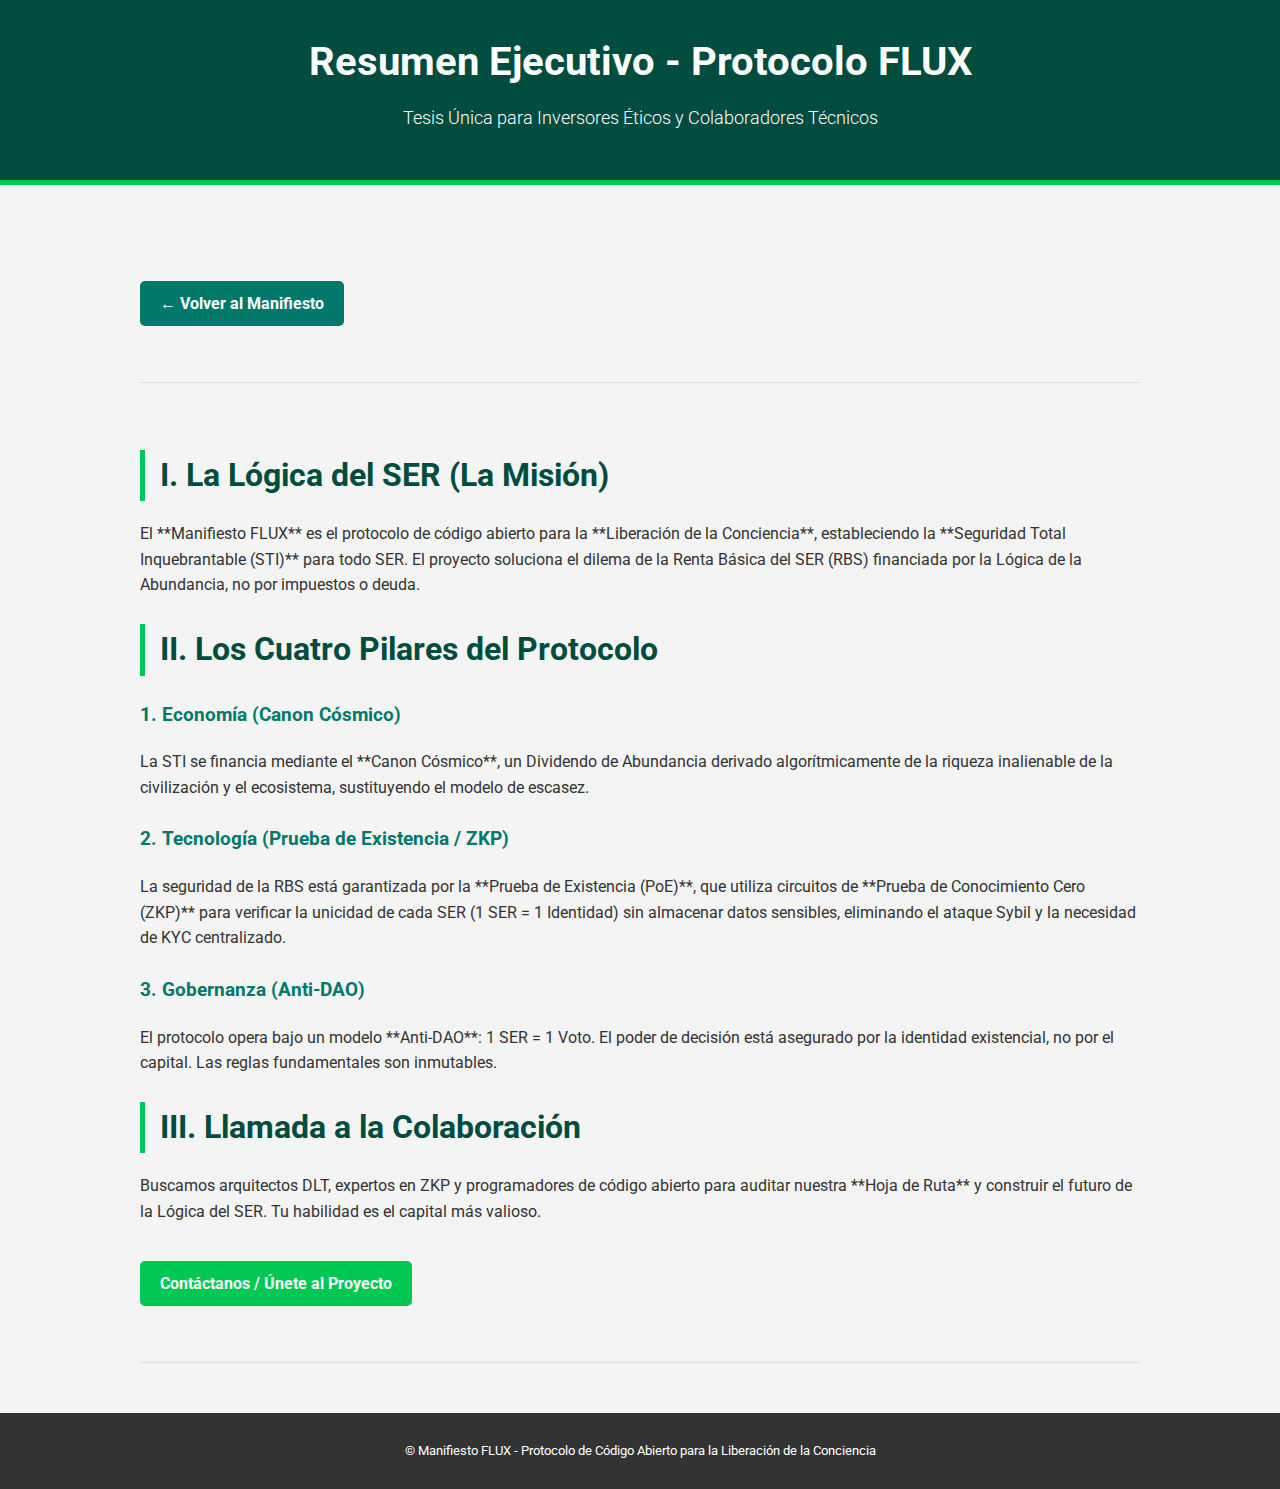
<file: resumen.html>
<!DOCTYPE html>
<html lang="es">
<head>
    <meta charset="UTF-8">
    <meta name="viewport" content="width=device-width, initial-scale=1.0">
    <title>Resumen Ejecutivo - Protocolo FLUX</title>
    <link rel="stylesheet" href="style.css">
    <link href="https://fonts.googleapis.com/css2?family=Roboto:wght@300;400;700&display=swap" rel="stylesheet">
</head>
<body>
    <header>
        <div class="container">
            <h1>Resumen Ejecutivo - Protocolo FLUX</h1>
            <p class="subtitle">Tesis Única para Inversores Éticos y Colaboradores Técnicos</p>
        </div>
    </header>

    <main class="container">
        <section id="back-link">
            <p><a href="index.html" class="btn-action" style="background: #00796b;">← Volver al Manifiesto</a></p>
        </section>

        <section id="contenido">
            <h2>I. La Lógica del SER (La Misión)</h2>
            <p>El **Manifiesto FLUX** es el protocolo de código abierto para la **Liberación de la Conciencia**, estableciendo la **Seguridad Total Inquebrantable (STI)** para todo SER. El proyecto soluciona el dilema de la Renta Básica del SER (RBS) financiada por la Lógica de la Abundancia, no por impuestos o deuda.</p>

            <h2>II. Los Cuatro Pilares del Protocolo</h2>

            <h3>1. Economía (Canon Cósmico)</h3>
            <p>La STI se financia mediante el **Canon Cósmico**, un Dividendo de Abundancia derivado algorítmicamente de la riqueza inalienable de la civilización y el ecosistema, sustituyendo el modelo de escasez.</p>

            <h3>2. Tecnología (Prueba de Existencia / ZKP)</h3>
            <p>La seguridad de la RBS está garantizada por la **Prueba de Existencia (PoE)**, que utiliza circuitos de **Prueba de Conocimiento Cero (ZKP)** para verificar la unicidad de cada SER (1 SER = 1 Identidad) sin almacenar datos sensibles, eliminando el ataque Sybil y la necesidad de KYC centralizado.</p>

            <h3>3. Gobernanza (Anti-DAO)</h3>
            <p>El protocolo opera bajo un modelo **Anti-DAO**: 1 SER = 1 Voto. El poder de decisión está asegurado por la identidad existencial, no por el capital. Las reglas fundamentales son inmutables.</p>

            <h2>III. Llamada a la Colaboración</h2>
            <p>Buscamos arquitectos DLT, expertos en ZKP y programadores de código abierto para auditar nuestra **Hoja de Ruta** y construir el futuro de la Lógica del SER. Tu habilidad es el capital más valioso.</p>

            <p><a href="mailto:manifiesto.ser@proton.me?subject=Interés en Resumen FLUX" class="btn-action">Contáctanos / Únete al Proyecto</a></p>
        </section>
    </main>
    <footer>
        <div class="container">
            <p>© Manifiesto FLUX - Protocolo de Código Abierto para la Liberación de la Conciencia</p>
        </div>
    </footer>
</body>
</html>
</file>
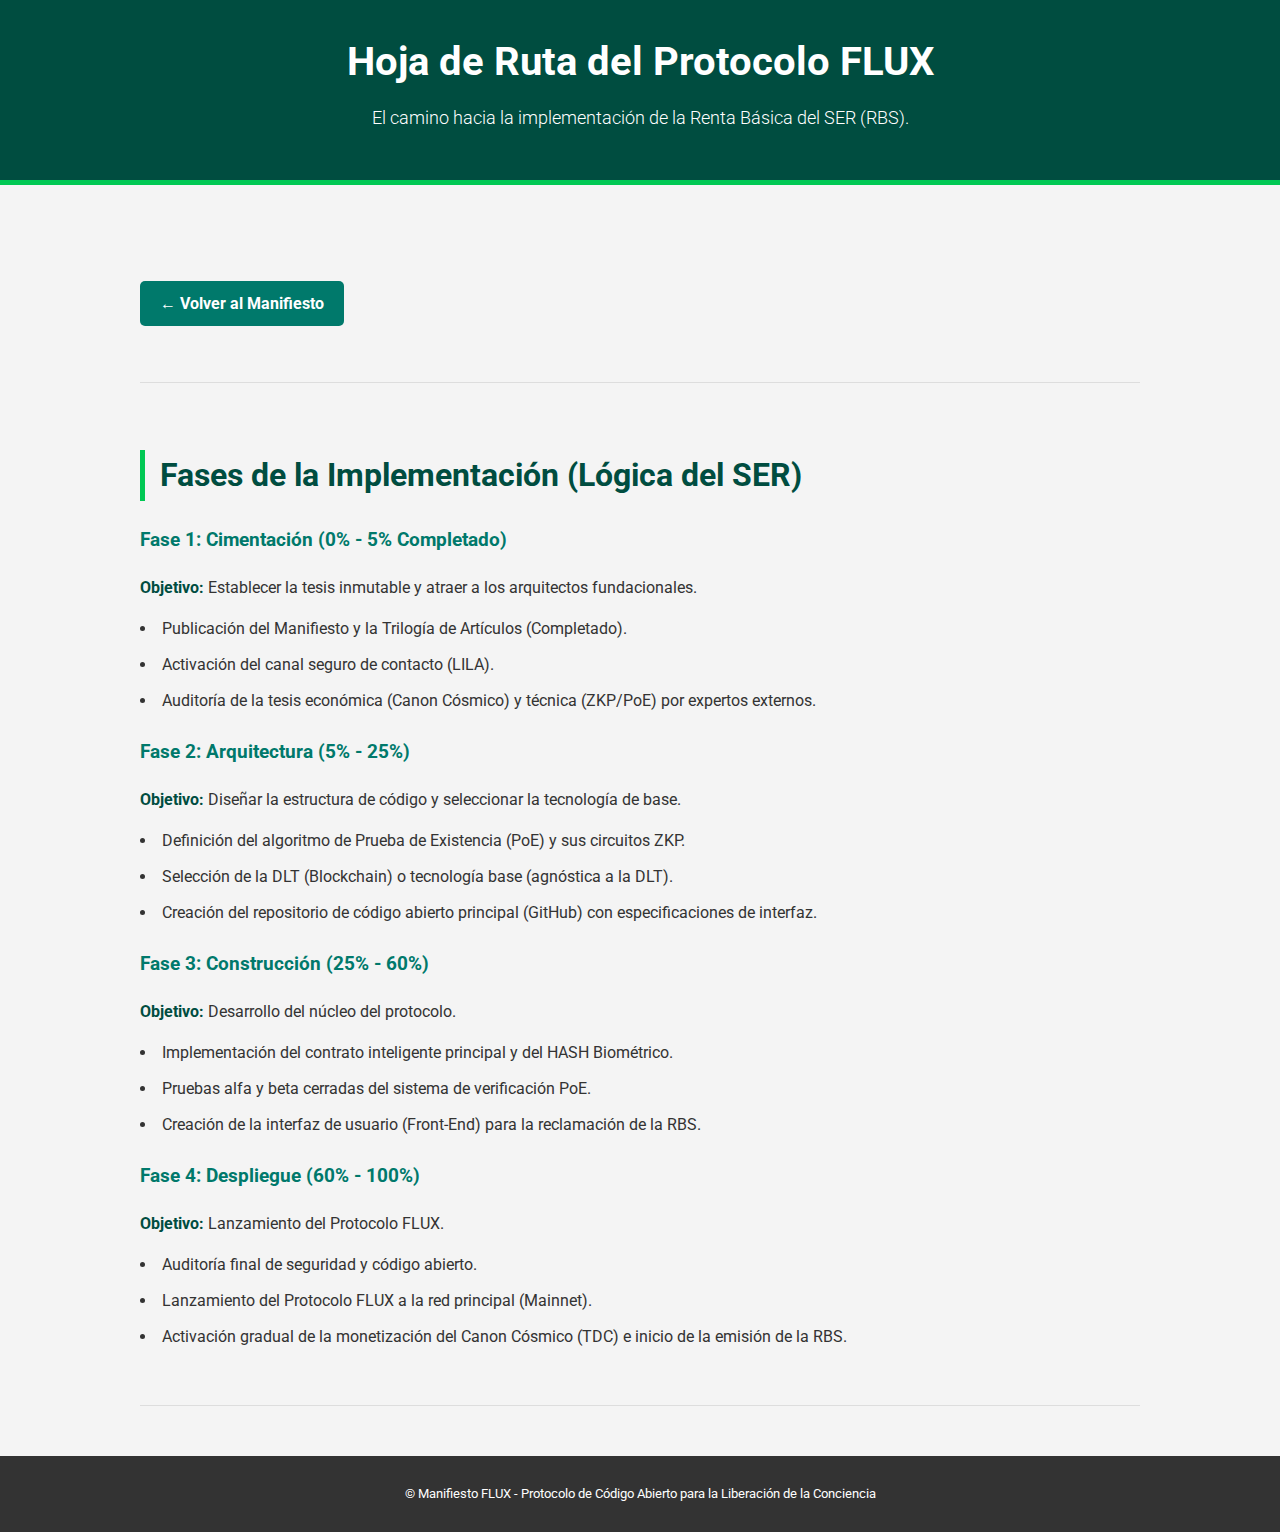
<file: roadmap.html>
<!DOCTYPE html>
<html lang="es">
<head>
    <meta charset="UTF-8">
    <meta name="viewport" content="width=device-width, initial-scale=1.0">
    <title>FLUX: Hoja de Ruta (Roadmap)</title>
    <link rel="stylesheet" href="style.css">
    <link href="https://fonts.googleapis.com/css2?family=Roboto:wght@300;400;700&display=swap" rel="stylesheet">
</head>
<body>
    <header>
        <div class="container">
            <h1>Hoja de Ruta del Protocolo FLUX</h1>
            <p class="subtitle">El camino hacia la implementación de la Renta Básica del SER (RBS).</p>
        </div>
    </header>

    <main class="container">
        <section id="back-link">
            <p><a href="index.html" class="btn-action" style="background: #00796b;">← Volver al Manifiesto</a></p>
        </section>

        <section id="roadmap-contenido">
            <h2>Fases de la Implementación (Lógica del SER)</h2>

            <div class="roadmap-fase">
                <h3>Fase 1: Cimentación (0% - 5% Completado)</h3>
                <p><strong>Objetivo:</strong> Establecer la tesis inmutable y atraer a los arquitectos fundacionales.</p>
                <ul>
                    <li>Publicación del Manifiesto y la Trilogía de Artículos (Completado).</li>
                    <li>Activación del canal seguro de contacto (LILA).</li>
                    <li>Auditoría de la tesis económica (Canon Cósmico) y técnica (ZKP/PoE) por expertos externos.</li>
                </ul>
            </div>

            <div class="roadmap-fase">
                <h3>Fase 2: Arquitectura (5% - 25%)</h3>
                <p><strong>Objetivo:</strong> Diseñar la estructura de código y seleccionar la tecnología de base.</p>
                <ul>
                    <li>Definición del algoritmo de Prueba de Existencia (PoE) y sus circuitos ZKP.</li>
                    <li>Selección de la DLT (Blockchain) o tecnología base (agnóstica a la DLT).</li>
                    <li>Creación del repositorio de código abierto principal (GitHub) con especificaciones de interfaz.</li>
                </ul>
            </div>

            <div class="roadmap-fase">
                <h3>Fase 3: Construcción (25% - 60%)</h3>
                <p><strong>Objetivo:</strong> Desarrollo del núcleo del protocolo.</p>
                <ul>
                    <li>Implementación del contrato inteligente principal y del HASH Biométrico.</li>
                    <li>Pruebas alfa y beta cerradas del sistema de verificación PoE.</li>
                    <li>Creación de la interfaz de usuario (Front-End) para la reclamación de la RBS.</li>
                </ul>
            </div>

            <div class="roadmap-fase">
                <h3>Fase 4: Despliegue (60% - 100%)</h3>
                <p><strong>Objetivo:</strong> Lanzamiento del Protocolo FLUX.</p>
                <ul>
                    <li>Auditoría final de seguridad y código abierto.</li>
                    <li>Lanzamiento del Protocolo FLUX a la red principal (Mainnet).</li>
                    <li>Activación gradual de la monetización del Canon Cósmico (TDC) e inicio de la emisión de la RBS.</li>
                </ul>
            </div>

        </section>
    </main>
    <footer>
        <div class="container">
            <p>© Manifiesto FLUX - Protocolo de Código Abierto para la Liberación de la Conciencia</p>
        </div>
    </footer>
</body>
</html>
</file>
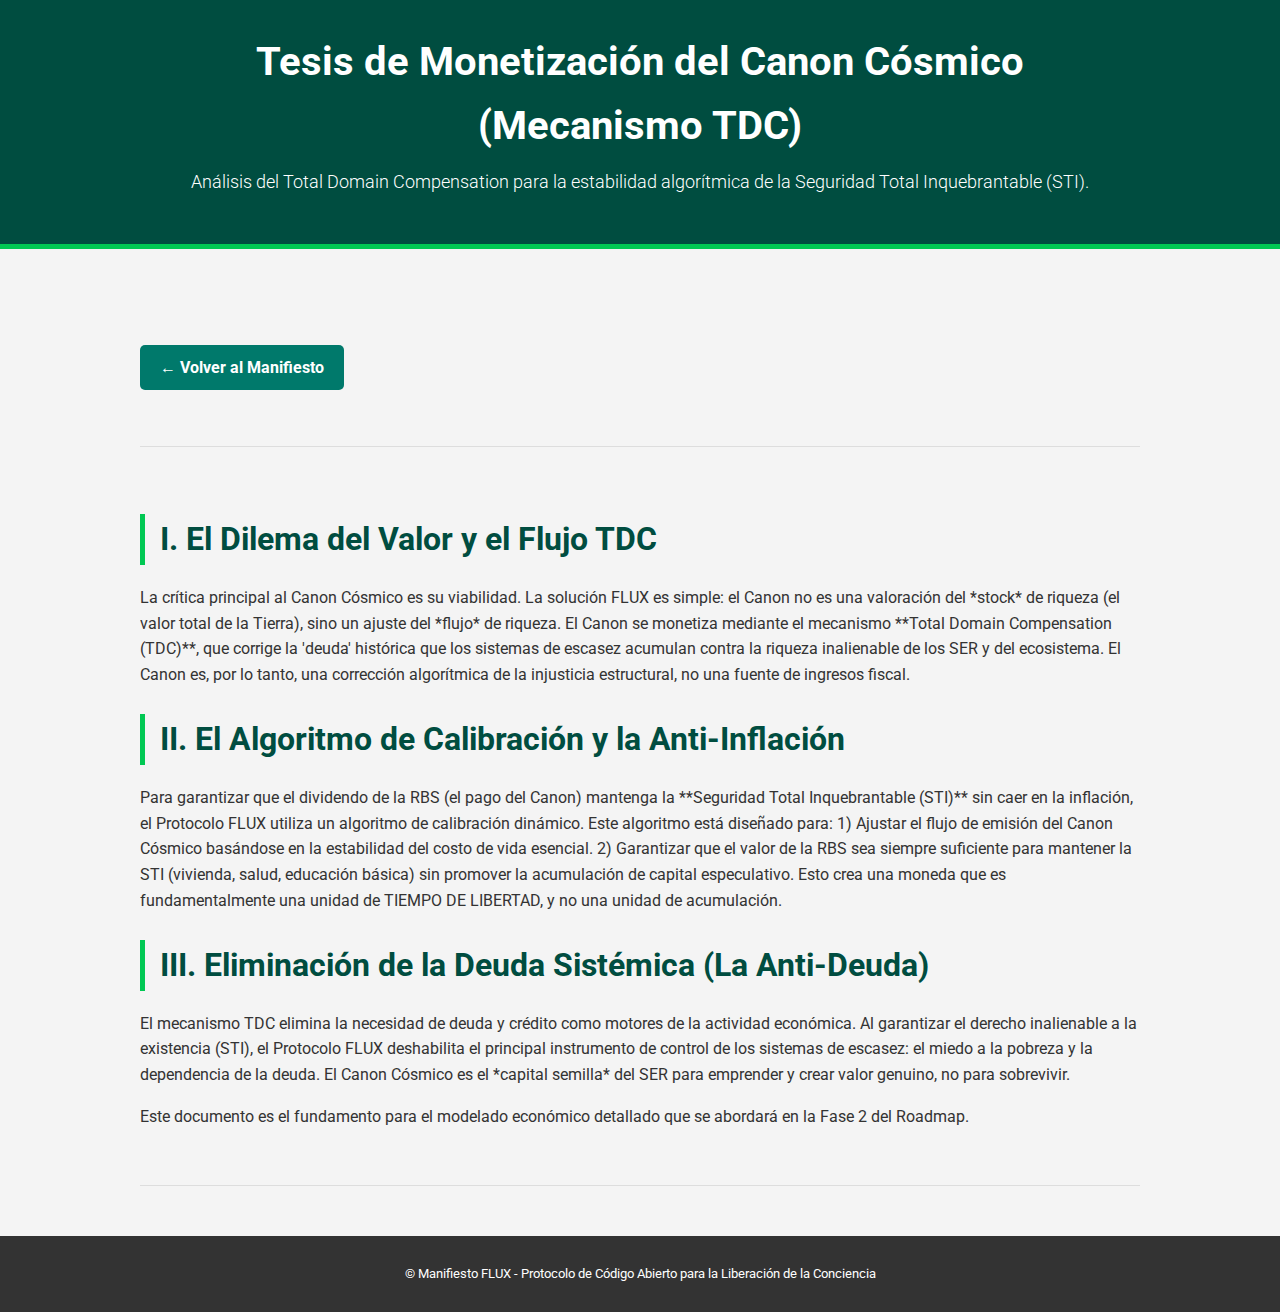
<file: tesis-monetizacion.html>
<!DOCTYPE html>
<html lang="es">
<head>
    <meta charset="UTF-8">
    <meta name="viewport" content="width=device-width, initial-scale=1.0">
    <title>Tesis de Monetización del Canon Cósmico (Mecanismo TDC)</title>
    <link rel="stylesheet" href="style.css">
    <link href="https://fonts.googleapis.com/css2?family=Roboto:wght@300;400;700&display=swap" rel="stylesheet">
</head>
<body>
    <header>
        <div class="container">
            <h1>Tesis de Monetización del Canon Cósmico (Mecanismo TDC)</h1>
            <p class="subtitle">Análisis del Total Domain Compensation para la estabilidad algorítmica de la Seguridad Total Inquebrantable (STI).</p>
        </div>
    </header>

    <main class="container">
        <section id="back-link">
            <p><a href="index.html" class="btn-action" style="background: #00796b;">← Volver al Manifiesto</a></p>
        </section>

        <section id="contenido">
            <h2>I. El Dilema del Valor y el Flujo TDC</h2>
            <p>La crítica principal al Canon Cósmico es su viabilidad. La solución FLUX es simple: el Canon no es una valoración del *stock* de riqueza (el valor total de la Tierra), sino un ajuste del *flujo* de riqueza. El Canon se monetiza mediante el mecanismo **Total Domain Compensation (TDC)**, que corrige la 'deuda' histórica que los sistemas de escasez acumulan contra la riqueza inalienable de los SER y del ecosistema. El Canon es, por lo tanto, una corrección algorítmica de la injusticia estructural, no una fuente de ingresos fiscal.</p>

            <h2>II. El Algoritmo de Calibración y la Anti-Inflación</h2>
            <p>Para garantizar que el dividendo de la RBS (el pago del Canon) mantenga la **Seguridad Total Inquebrantable (STI)** sin caer en la inflación, el Protocolo FLUX utiliza un algoritmo de calibración dinámico. Este algoritmo está diseñado para: 1) Ajustar el flujo de emisión del Canon Cósmico basándose en la estabilidad del costo de vida esencial. 2) Garantizar que el valor de la RBS sea siempre suficiente para mantener la STI (vivienda, salud, educación básica) sin promover la acumulación de capital especulativo. Esto crea una moneda que es fundamentalmente una unidad de TIEMPO DE LIBERTAD, y no una unidad de acumulación.</p>

            <h2>III. Eliminación de la Deuda Sistémica (La Anti-Deuda)</h2>
            <p>El mecanismo TDC elimina la necesidad de deuda y crédito como motores de la actividad económica. Al garantizar el derecho inalienable a la existencia (STI), el Protocolo FLUX deshabilita el principal instrumento de control de los sistemas de escasez: el miedo a la pobreza y la dependencia de la deuda. El Canon Cósmico es el *capital semilla* del SER para emprender y crear valor genuino, no para sobrevivir.</p>

            <p>Este documento es el fundamento para el modelado económico detallado que se abordará en la Fase 2 del Roadmap.</p>
        </section>
    </main>
    <footer>
        <div class="container">
            <p>© Manifiesto FLUX - Protocolo de Código Abierto para la Liberación de la Conciencia</p>
        </div>
    </footer>
</body>
</html>
</file>
<file: style.css>
body {
    font-family: 'Roboto', Arial, sans-serif;
    line-height: 1.6;
    margin: 0;
    padding: 0;
    color: #333;
    background-color: #f4f4f4;
}

.container {
    width: 90%;
    max-width: 1000px;
    margin: auto;
    overflow: hidden;
}

header {
    background: #004d40; /* Color que sugiere seriedad y naturaleza (SER) */
    color: #ffffff;
    padding: 30px 0;
    text-align: center;
    border-bottom: 5px solid #00c853; /* Contraste Abundancia */
}

header h1 {
    margin: 0;
    font-size: 2.5em;
    font-weight: 700;
}

header .subtitle {
    font-size: 1.1em;
    font-weight: 300;
    margin-top: 10px;
}

main {
    padding: 20px 0;
}

section {
    padding: 40px 0;
    border-bottom: 1px solid #ddd;
}

section h2 {
    color: #004d40;
    border-left: 5px solid #00c853;
    padding-left: 15px;
    font-size: 2em;
    margin-bottom: 20px;
}

section h3 {
    color: #00796b;
    margin-top: 25px;
}

p strong {
    font-weight: 700;
    color: #004d40;
}

ul, ol {
    list-style-position: inside;
    padding-left: 0;
}

li {
    margin-bottom: 10px;
}

.btn-action {
    display: inline-block;
    background: #00c853;
    color: #ffffff;
    padding: 10px 20px;
    text-decoration: none;
    font-weight: 700;
    border-radius: 5px;
    transition: background 0.3s;
    margin-top: 20px;
}

.btn-action:hover {
    background: #00a042;
}

footer {
    background: #333;
    color: #fff;
    text-align: center;
    padding: 15px 0;
    margin-top: 30px;
    font-size: 0.8em;
}
/* Estilos para el Historial de Actividad en Roadmap */
.activity-item {
    border-left: 4px solid #00796b;
    padding-left: 15px;
    margin-bottom: 20px;
    background-color: #f7f7f7;
    padding: 15px;
    border-radius: 4px;
}

.activity-item h4 {
    color: #00796b;
    margin-top: 0;
    font-weight: 700;
    font-size: 1.1em;
}

.activity-date {
    font-size: 0.8em;
    color: #777;
    margin-bottom: 5px;
}
</file>
